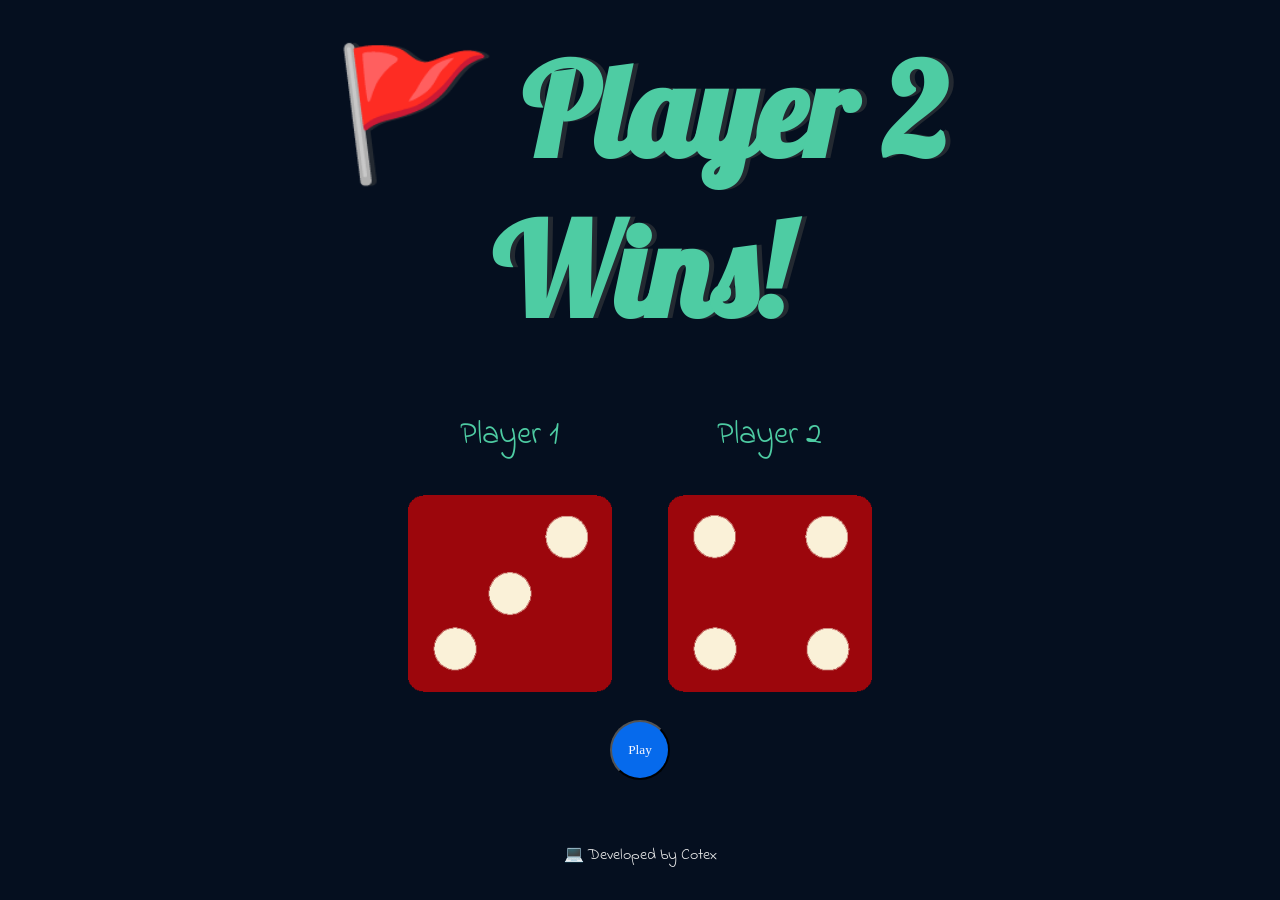
<file: index.html>
<!DOCTYPE html>
<html lang="en" dir="ltr">
  <head>
    <meta charset="utf-8">
    <title>Dicee</title>
    <link rel="stylesheet" href="styles.css">
    <link href="https://fonts.googleapis.com/css?family=Indie+Flower|Lobster" rel="stylesheet">

  </head>
  <body>

    <div class="container">
      <h1>Refresh Me</h1>

      <div class="dice">
        <p>Player 1</p>
        <img class="img1" src="">
      </div>

      <div class="dice">
        <p>Player 2</p>
        <img class="img2" src="">
      </div>

      <div>
        <button class="play" onclick="refreshPage()" type="reset">Play</button>
      </div>

    </div>

  

    <script src="index.js"></script>
  </body>

  <footer>
   💻 Developed by Cotex
  </footer>
  
</html>
</file>
<file: styles.css>
.container {
  width: 70%;
  margin: auto;
  text-align: center;
}

.dice {
  text-align: center;
  display: inline-block;

}

body {
  background-color: #050f1f;
}

h1 {
  margin: 30px;
  font-family: 'Lobster', cursive;
  text-shadow: 5px 0 #232931;
  font-size: 8rem;
  color: #4ECCA3;
}

p {
  font-size: 2rem;
  color: #4ECCA3;
  font-family: 'Indie Flower', cursive;
}

img {
  width: 80%;
  margin-bottom: 20px;
}

.play {
  height: 60px;
  width: 60px;
  font-family: Georgia, 'Times New Roman', Times, serif;
  color: ghostwhite;
  background-color: rgb(6, 106, 236);
  border-radius: 50%;
}

.play:hover {
  transform: scale(1.3);
}

footer {
  margin-top: 5%;
  color: #EEEEEE;
  text-align: center;
  font-family: 'Indie Flower', cursive;
  text-align: center;
  
}
</file>
